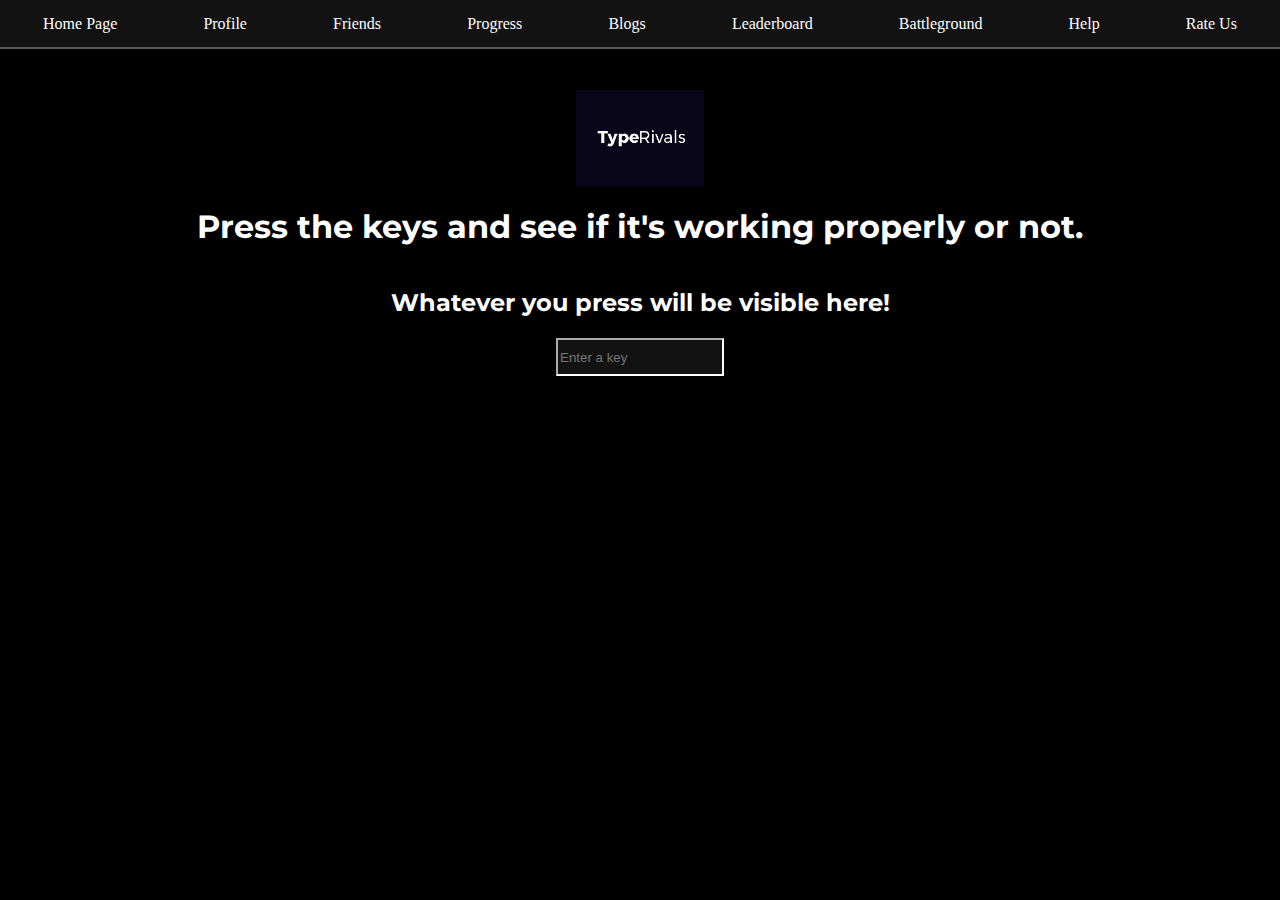
<file: check.html>
<!DOCTYPE html>
<html lang="en">
<head>
    <meta charset="UTF-8">
    <meta name="viewport" content="width=device-width, initial-scale=1.0">
    <title>Gear Checker</title>
    <link rel="icon" href="typelogo.jpeg" />
    <link href="https://fonts.googleapis.com/css2?family=Montserrat:ital,wght@0,100..900;1,100..900&display=swap" rel="stylesheet">
   
</head>
<style>
        body{
    font-family: 'Montserrat',sans-serif;
    margin: 0;
    background-color: black;
    color: white;
    overflow: hidden;  
    text-align: center;
    display: flex;
    flex-direction: column;
    justify-content: center;
    align-items: center;
}




img{
    height: 6rem;
    width: 8rem;
    margin-top: 10vh;
}

input{
    appearance: none;
    height: 2rem;
    width: 10rem;
    background-color: #121212;
    border-color: white;
    color: white;
}



  .navbar {
      display: flex;
      justify-content: space-around;
      font-size: smaller;
      align-items: center;
      background-color: #121212;
      padding: 10px 0;
      position: fixed;
      top: 0;
      width: 100%;
      z-index: 1000;
      font-weight: 300;
      line-height: small;
      height: 3vh;
      border-bottom: 2px solid rgba(255,255,255,0.3);
      font-family: 'Poppins';
  }

  .navbar a {
      color: white;
      font-size: smaller;
      text-decoration: none;
      padding: 10px 20px;
      font-size: 16px;
      font-family: 'Poppins';
      transition: background-color 0.3s ease;
  }

  .navbar a:hover {
      background-color: chartreuse;
      opacity: 0.9;
      color: black;
      border-radius: 5px;
      font-weight: 500;
  }

  
 
</style>
</head>
<body>
<!-- Navbar at the top -->
<div class="navbar">
  <a href="index.html">Home Page</a>
  <a href="profile.html">Profile</a>
  <a href="friends.html">Friends</a>
  <a href="history.html">Progress</a>
  <a href="blog.html">Blogs</a>
  <a href="leaderboard.html">Leaderboard</a>
  <a href="battleground.html">Battleground</a>
  <a href="faq.html">Help</a>
  <a href="feedback.html">Rate Us</a>

  

</div>

    <audio src="boom.wav"></audio>
    <img src="typelogo.jpeg">
  <div class="h1">
    <h1> Press the keys and see if it's working properly or not.</h1>
  </div>
  <div class="testingwindow">
    <h2> Whatever you press will be visible here!</h2>
    <h4><input placeholder="Enter a key"></h4>
    <script>
        let inp= document.querySelector('input');
        let test= document.querySelector('h2');
        let sound=document.querySelector('audio');
        inp.addEventListener('keypress',()=>{
            sound.currentTime=0;
            sound.play();
            test.innerText=inp.value;
            inp.value='';
        });
    </script>
  </div>
</body>
</html>
</file>
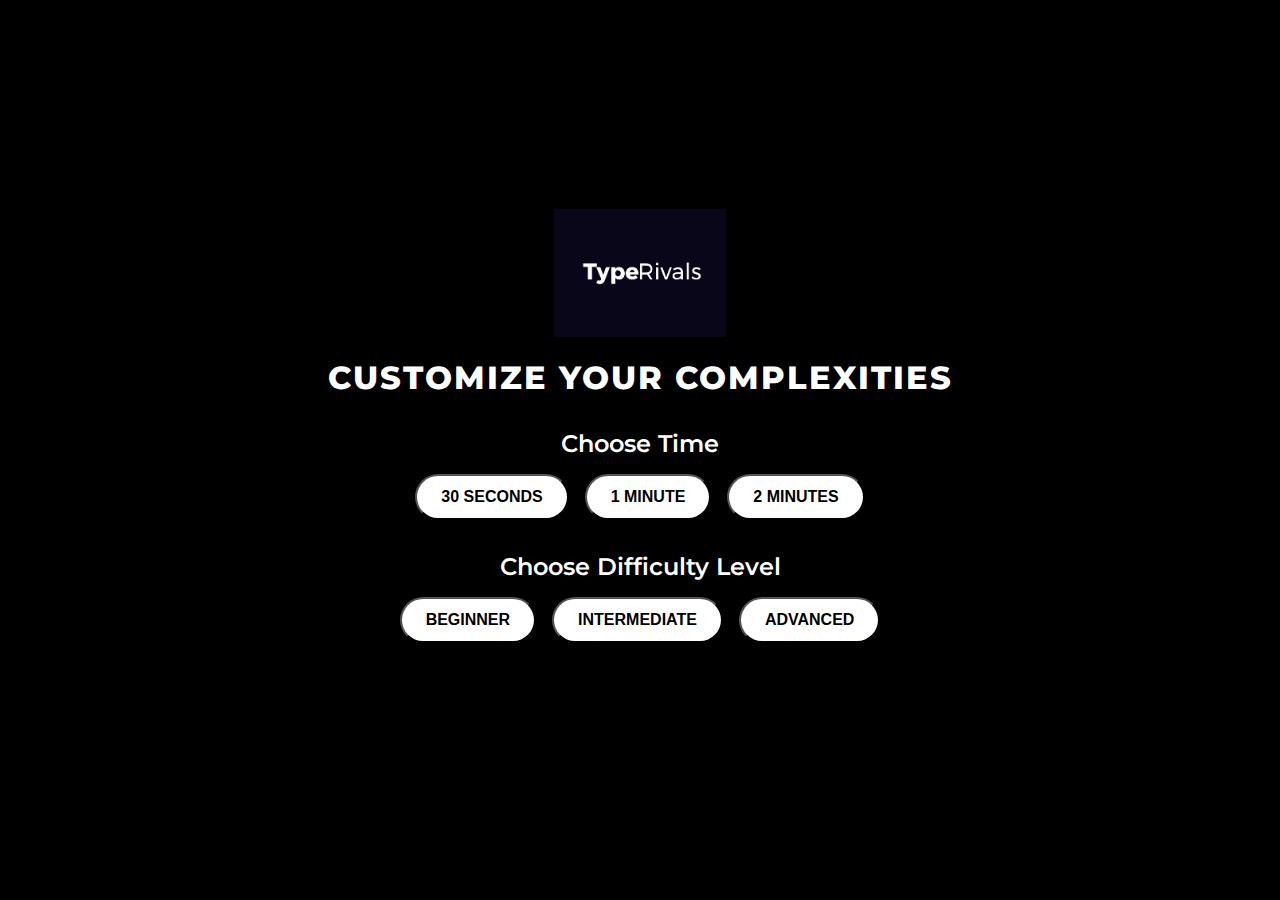
<file: customization.html>
<!DOCTYPE html>
<html lang="en">
<head>
    <meta charset="UTF-8">
    <meta name="viewport" content="width=device-width, initial-scale=1.0">
    <title>Choose Complexities</title>
    <link rel="icon" href="typelogo.jpeg" />
    <link rel="stylesheet" href="customization.css">
    <link rel="stylesheet" href="https://fonts.googleapis.com/css2?family=Montserrat:wght@400;600;800&display=swap">
</head>
<body>
    <div class="container">
        <div class="logo-container">
            <img src="typelogo.jpeg" alt="Type Rivals Logo">
        </div>
        <div class="title-container">
            <h1>Customize Your Complexities</h1>
        </div>
        <section class="options">
            <h3>Choose Time</h3>
            <div class="btn-group time-options">
                <button class="badge time sec30">30 seconds</button>
                <button class="badge time min1">1 minute</button>
                <button class="badge time min2">2 minutes</button>
            </div>
            <h3>Choose Difficulty Level</h3>
            <div class="btn-group difficulty-options">
                <button class="badge difficulty easy">Beginner</button>
                <button class="badge difficulty med">Intermediate</button>
                <button class="badge difficulty hard">Advanced</button>
            </div>
        </section>
        <div class="start-container">
            <button class="badge hidden start">Start</button>
        </div>
        <div class="message-container">
            <div class="message"></div>
            <div class="countdown"></div>
        </div>
        
    </div>
    <script src="customization.js"></script>
</body>
</html>
</file>
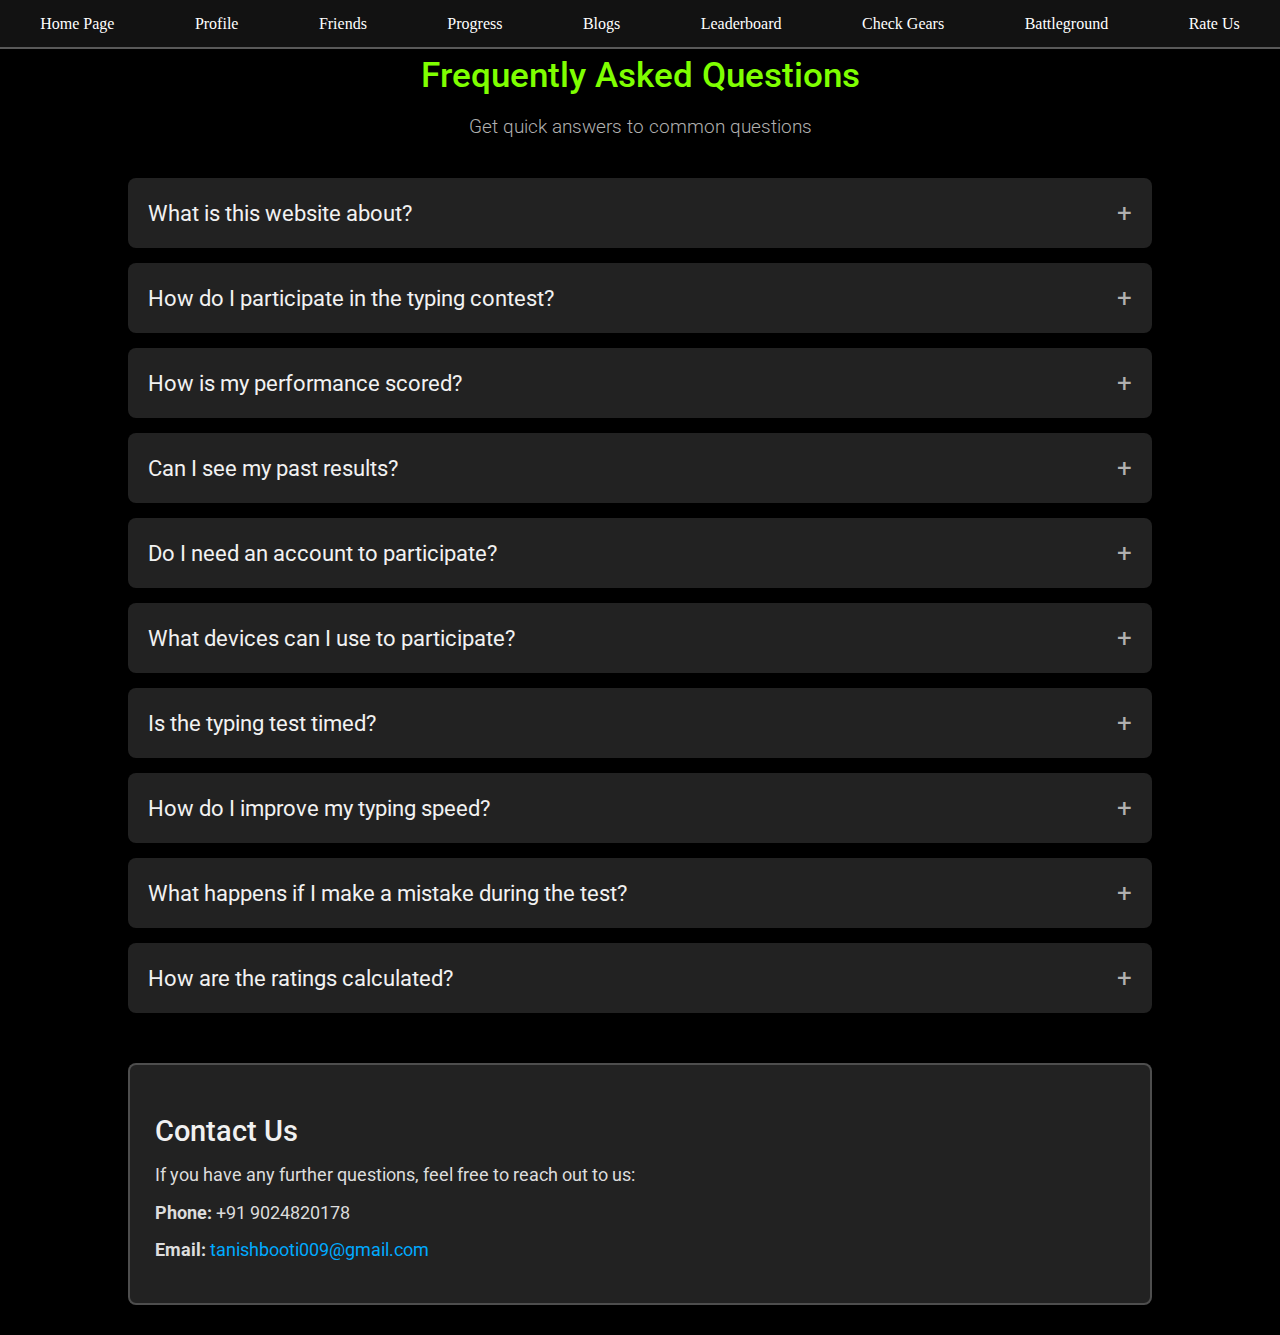
<file: faq.html>
<!DOCTYPE html>
<html lang="en">
<head>
    <meta charset="UTF-8">
    <meta name="viewport" content="width=device-width, initial-scale=1.0">
    <meta http-equiv="X-UA-Compatible" content="ie=edge">
    <title>FAQ - Frequently Asked Questions</title>
    <link rel="icon" href="typelogo.jpeg" />
    <link href="https://fonts.googleapis.com/css2?family=Lora:ital,wght@0,400..700;1,400..700&family=Merriweather:ital,wght@0,300;0,400;0,700;0,900;1,300;1,400;1,700;1,900&family=Montserrat:wght@100..900&family=Roboto+Mono:wght@100..700&family=Roboto:ital,wght@0,100;0,300;0,400;0,500;0,700;0,900;1,100;1,300;1,400;1,500;1,700;1,900&display=swap" rel="stylesheet">
    <link rel="stylesheet" href="faq.css">

<style>
        
    .navbar {
        display: flex;
        justify-content: space-around;
        font-size: smaller;
        align-items: center;
        background-color: #121212;
        padding: 10px 0;
        position: fixed;
        top: 0;
        width: 100%;
        z-index: 1000;
        font-weight: 300;
        line-height: small;
        height: 3vh;
        border-bottom: 2px solid rgba(255,255,255,0.3);
    }

    .navbar a {
        color: white;
        font-size: smaller;
        text-decoration: none;
        padding: 10px 20px;
        font-size: 16px;
        font-family: 'Poppins';
        transition: background-color 0.3s ease;
    }

    .navbar a:hover {
        background-color: chartreuse;
        opacity: 0.9;
        color: black;
        border-radius: 5px;
        font-weight: 500;
    }

    
   
</style>
</head>
<body>
<!-- Navbar at the top -->
<div class="navbar">
    <a href="index.html">Home Page</a>
    <a href="profile.html">Profile</a>
    <a href="friends.html">Friends</a>
    <a href="history.html">Progress</a>
    <a href="blog.html">Blogs</a>
    <a href="leaderboard.html">Leaderboard</a>
    <a href="check.html">Check Gears</a>
    <a href="battleground.html">Battleground</a>
    <a href="feedback.html">Rate Us</a>

    

</div>


    <div class="container">
        <header>
            <h1>Frequently Asked Questions</h1>
            <p class="subtitle">Get quick answers to common questions</p>
        </header>

        <div class="faq-section">
            <div class="faq-item">
                <div class="question" onclick="toggleAnswer(1)">
                    <h3>What is this website about?</h3>
                    <span class="toggle-icon" id="toggle-icon-1">+</span>
                </div>
                <div class="answer" id="answer-1">
                    <p>This website is a typing contest platform where users can improve their typing speed and accuracy.</p>
                </div>
            </div>

            <div class="faq-item">
                <div class="question" onclick="toggleAnswer(2)">
                    <h3>How do I participate in the typing contest?</h3>
                    <span class="toggle-icon" id="toggle-icon-2">+</span>
                </div>
                <div class="answer" id="answer-2">
                    <p>Simply log in, choose your difficulty and time settings, and you can start the typing contest right away.</p>
                </div>
            </div>

            <div class="faq-item">
                <div class="question" onclick="toggleAnswer(3)">
                    <h3>How is my performance scored?</h3>
                    <span class="toggle-icon" id="toggle-icon-3">+</span>
                </div>
                <div class="answer" id="answer-3">
                    <p>Your performance is scored based on words per minute (WPM), characters per minute (CPM), and accuracy.</p>
                </div>
            </div>

            <div class="faq-item">
                <div class="question" onclick="toggleAnswer(4)">
                    <h3>Can I see my past results?</h3>
                    <span class="toggle-icon" id="toggle-icon-4">+</span>
                </div>
                <div class="answer" id="answer-4">
                    <p>Yes, you can view your past contest results under the "Contest History" section of your profile.</p>
                </div>
            </div>

            <div class="faq-item">
                <div class="question" onclick="toggleAnswer(5)">
                    <h3>Do I need an account to participate?</h3>
                    <span class="toggle-icon" id="toggle-icon-5">+</span>
                </div>
                <div class="answer" id="answer-5">
                    <p>Yes, you need to create an account to keep track of your progress and participate in contests.</p>
                </div>
            </div>

            <div class="faq-item">
                <div class="question" onclick="toggleAnswer(6)">
                    <h3>What devices can I use to participate?</h3>
                    <span class="toggle-icon" id="toggle-icon-6">+</span>
                </div>
                <div class="answer" id="answer-6">
                    <p>You can use any device with a keyboard and a modern web browser, such as a computer and laptop. Mobiles won't work</p>
                </div>
            </div>

            <div class="faq-item">
                <div class="question" onclick="toggleAnswer(7)">
                    <h3>Is the typing test timed?</h3>
                    <span class="toggle-icon" id="toggle-icon-7">+</span>
                </div>
                <div class="answer" id="answer-7">
                    <p>Yes, the contest is timed, and you can choose from different time settings like 30 seconds, 1 minute, or 2 minutes.</p>
                </div>
            </div>

            <div class="faq-item">
                <div class="question" onclick="toggleAnswer(8)">
                    <h3>How do I improve my typing speed?</h3>
                    <span class="toggle-icon" id="toggle-icon-8">+</span>
                </div>
                <div class="answer" id="answer-8">
                    <p>Practice regularly, focus on accuracy first, and use techniques like touch typing to improve your speed.</p>
                </div>
            </div>

            <div class="faq-item">
                <div class="question" onclick="toggleAnswer(9)">
                    <h3>What happens if I make a mistake during the test?</h3>
                    <span class="toggle-icon" id="toggle-icon-9">+</span>
                </div>
                <div class="answer" id="answer-9">
                    <p>If you make a mistake, you can continue typing, but your accuracy will be affected. Accuracy is an important factor in scoring.</p>
                </div>
            </div>

            <div class="faq-item">
                <div class="question" onclick="toggleAnswer(10)">
                    <h3>How are the ratings calculated?</h3>
                    <span class="toggle-icon" id="toggle-icon-10">+</span>
                </div>
                <div class="answer" id="answer-10">
                    <p>Your rating is based on your accuracy, typing speed (WPM), and the difficulty level you chose. A higher rating indicates better performance.</p>
                </div>
            </div>
        </div>

        <div class="contact-details">
            <h2>Contact Us</h2>
            <p>If you have any further questions, feel free to reach out to us:</p>
            <p><strong>Phone:</strong> +91 9024820178</p>
            <p><strong>Email:</strong> <a href="mailto:tanishbooti009@gmail.com">tanishbooti009@gmail.com</a></p>
        </div>
    </div>

    <script src="faq.js"></script>
</body>
</html>
</file>
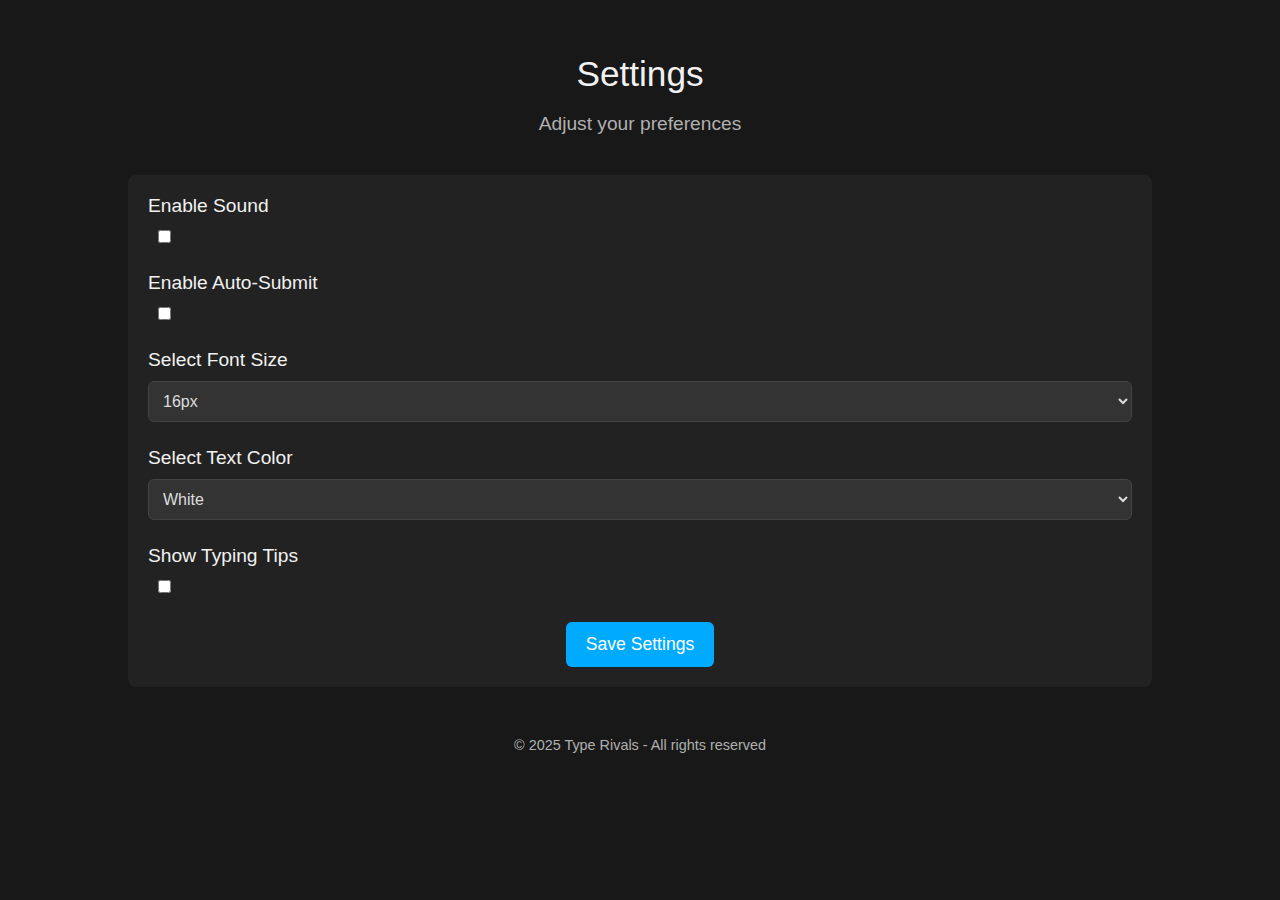
<file: settings.html>
<!DOCTYPE html>
<html lang="en">
<head>
    <meta charset="UTF-8">
    <meta name="viewport" content="width=device-width, initial-scale=1.0">
    <meta http-equiv="X-UA-Compatible" content="ie=edge">
    <title>Settings - User Preferences</title>
    <link rel="stylesheet" href="settings.css">
</head>
<body>
    <div class="container">
        <header>
            <h1>Settings</h1>
            <p class="subtitle">Adjust your preferences</p>
        </header>

        <div class="settings-form">
            
            <div class="setting-item">
                <label for="sound-toggle">Enable Sound</label>
                <input type="checkbox" id="sound-toggle" />
            </div>

          
            <div class="setting-item">
                <label for="auto-submit-toggle">Enable Auto-Submit</label>
                <input type="checkbox" id="auto-submit-toggle" />
            </div>

           
            <div class="setting-item">
                <label for="font-size-selector">Select Font Size</label>
                <select id="font-size-selector">
                    <option value="14px">14px</option>
                    <option value="16px">16px</option>
                    <option value="18px">18px</option>
                    <option value="20px">20px</option>
                </select>
            </div>

       
            <div class="setting-item">
                <label for="text-color-selector">Select Text Color</label>
                <select id="text-color-selector">
                    <option value="white">White</option>
                    <option value="green">Green</option>
                    <option value="blue">Blue</option>
                    <option value="red">Red</option>
                </select>
            </div>

         
            <div class="setting-item">
                <label for="show-tips-toggle">Show Typing Tips</label>
                <input type="checkbox" id="show-tips-toggle" />
            </div>

        
            <div class="button-container">
                <button id="save-button">Save Settings</button>
            </div>
        </div>
        
        <div class="footer">
            <p>&copy; 2025 Type Rivals - All rights reserved</p>
        </div>
    </div>

    <script src="settings.js"></script>
</body>
</html>
</file>
<file: customization.css>
body {
    margin: 0;
    padding: 0;
    font-family: 'Montserrat', sans-serif;
    background-color: black;
    color: white;
    display: flex;
    justify-content: center;
    align-items: center;
    height: 100vh;
}


.container {
    text-align: center;
    max-width: 90%;
    margin: 0 auto;
}


.logo-container img {
    height: 8rem;
    margin: 1rem auto;
    display: block;
    animation: fadeIn 1s ease-in-out;
}


.title-container h1 {
    font-size: 2rem;
    font-weight: 800;
    margin-bottom: 2rem;
    text-transform: uppercase;
    letter-spacing: 2px;
    animation: fadeInDown 1.2s ease-in-out;
}


.options h3 {
    font-size: 1.5rem;
    font-weight: 600;
    margin: 1rem 0;
}


.btn-group {
    display: flex;
    justify-content: center;
    flex-wrap: wrap;
    gap: 1rem;
    margin-bottom: 2rem;
}

.badge {
    background-color: #ffffff;
    color: black;
    border-radius: 50px;
    padding: 0.75rem 1.5rem;
    font-size: 1rem;
    font-weight: 600;
    text-transform: uppercase;
    cursor: pointer;
    transition: transform 0.3s ease, box-shadow 0.3s ease, background-color 0.3s ease;
}

.badge:hover {
    background-color: #ff00e6;
    transform: scale(1.1);
    box-shadow: 0 0 10px #ff00e6;
}


.choose {
    background-color: #ff00e6;
    color: white;
    box-shadow: 0 0 15px #ff00e6;
}


.disabled {
    cursor: not-allowed;
    pointer-events: none;
    opacity: 0.6;
}


.start-container {
    display: flex;
    justify-content: center; 
    margin-top: 2rem; 
}

.start {
    display: none;
    padding: 0.75rem 2rem;
    background-color: chartreuse;
    color: black;
    font-size: 1rem;
    font-weight: 600;
    text-transform: uppercase;
    border-radius: 50px;
    cursor: pointer;
    transition: transform 0.3s ease, background-color 0.3s ease, box-shadow 0.3s ease;
}

.start:hover {
    background-color: limegreen;
    transform: scale(1.1);
    box-shadow: 0 0 10px chartreuse;
}


.countdown {
    margin-top: 2rem;
    font-size: 3rem;
    color: lightcoral;
}


.go {
    font-size: 5rem;
    color: yellow;
    animation: pulse 1s infinite;
}


@keyframes fadeIn {
    from {
        opacity: 0;
        transform: scale(0.8);
    }
    to {
        opacity: 1;
        transform: scale(1);
    }
}

@keyframes fadeInDown {
    from {
        opacity: 0;
        transform: translateY(-20px);
    }
    to {
        opacity: 1;
        transform: translateY(0);
    }
}

@keyframes pulse {
    0%, 100% {
        transform: scale(1);
        opacity: 1;
    }
    50% {
        transform: scale(1.1);
        opacity: 0.8;
    }
}
</file>
<file: faq.css>
body {
    font-family: 'Roboto', sans-serif;
    background-color: black;
    color: #ddd;
    margin: 0;
    padding: 0;
}


.container {
    width: 80%;
    margin: 0 auto;
    padding: 30px;
}


header {
    text-align: center;
    margin-bottom: 40px;
}

h1 {
    font-size: 2.2em;
    font-weight: 500;
    color: chartreuse;
    margin-bottom: 5px;
}

.subtitle {
    font-size: 1.2em;
    font-weight: 300;
    color: #b0b0b0;
}


.faq-section {
    margin-top: 40px;
}

.faq-item {
    background-color: #222222;
    border-radius: 8px;
    margin-bottom: 15px;
    padding: 20px;
    transition: all 0.3s ease;
}

.faq-item:hover {
    background-color: #333333;
}

.question {
    display: flex;
    justify-content: space-between;
    align-items: center;
    cursor: pointer;
}

h3 {
    margin: 0;
    font-size: 1.4em;
    font-weight: 400;
    color: #f1f1f1;
}

.toggle-icon {
    font-size: 1.6em;
    color: #b0b0b0;
}

.answer {
    display: none;
    margin-top: 10px;
    font-size: 1.1em;
    color: #ccc;
}

.contact-details {
    background-color: #222222;
    padding: 25px;
    margin-top: 50px;
    border-radius: 8px;
    border: 2px solid rgba(255, 255, 255, 0.2); 
}

.contact-details:hover{
    border-color: chartreuse;
}

.contact-details h2 {
    font-size: 1.8em;
    font-weight: 500;
    color: #f1f1f1;
    margin-bottom: 10px;
}

.contact-details p {
    font-size: 1.1em;
}

.contact-details a {
    color: #00aaff;
    text-decoration: none;
}

.contact-details a:hover {
    text-decoration: underline;
}
</file>
<file: settings.css>
body {
    font-family: 'Arial', sans-serif;
    margin: 0;
    padding: 0;
    background-color: #181818;
    color: #ddd;
}


.container {
    width: 80%;
    margin: 0 auto;
    padding: 30px;
}


header {
    text-align: center;
    margin-bottom: 40px;
}

h1 {
    font-size: 2.2em;
    font-weight: 500;
    color: #f1f1f1;
    margin-bottom: 5px;
}

.subtitle {
    font-size: 1.2em;
    font-weight: 300;
    color: #b0b0b0;
}


.settings-form {
    background-color: #222222;
    padding: 20px;
    border-radius: 8px;
    margin-top: 40px;
}

.setting-item {
    margin-bottom: 25px;
}

.setting-item label {
    font-size: 1.2em;
    font-weight: 400;
    color: #f1f1f1;
    display: block;
    margin-bottom: 10px;
}

select, input[type="checkbox"] {
    background-color: #333333;
    color: #ddd;
    border: 1px solid #444;
    padding: 10px;
    font-size: 1em;
    width: 100%;
    border-radius: 6px;
    outline: none;
}

select:focus, input[type="checkbox"]:focus {
    border-color: #00aaff;
}

input[type="checkbox"] {
    width: auto;
    margin-left: 10px;
}


.button-container {
    display: flex;
    justify-content: center;
}

#save-button {
    background-color: #00aaff;
    color: #fff;
    padding: 12px 20px;
    font-size: 1.1em;
    font-weight: 500;
    border: none;
    border-radius: 6px;
    cursor: pointer;
    transition: all 0.3s ease;
}

#save-button:hover {
    background-color: #0099cc;
}


.footer {
    text-align: center;
    margin-top: 50px;
    font-size: 0.9em;
    color: #b0b0b0;
}
</file>
